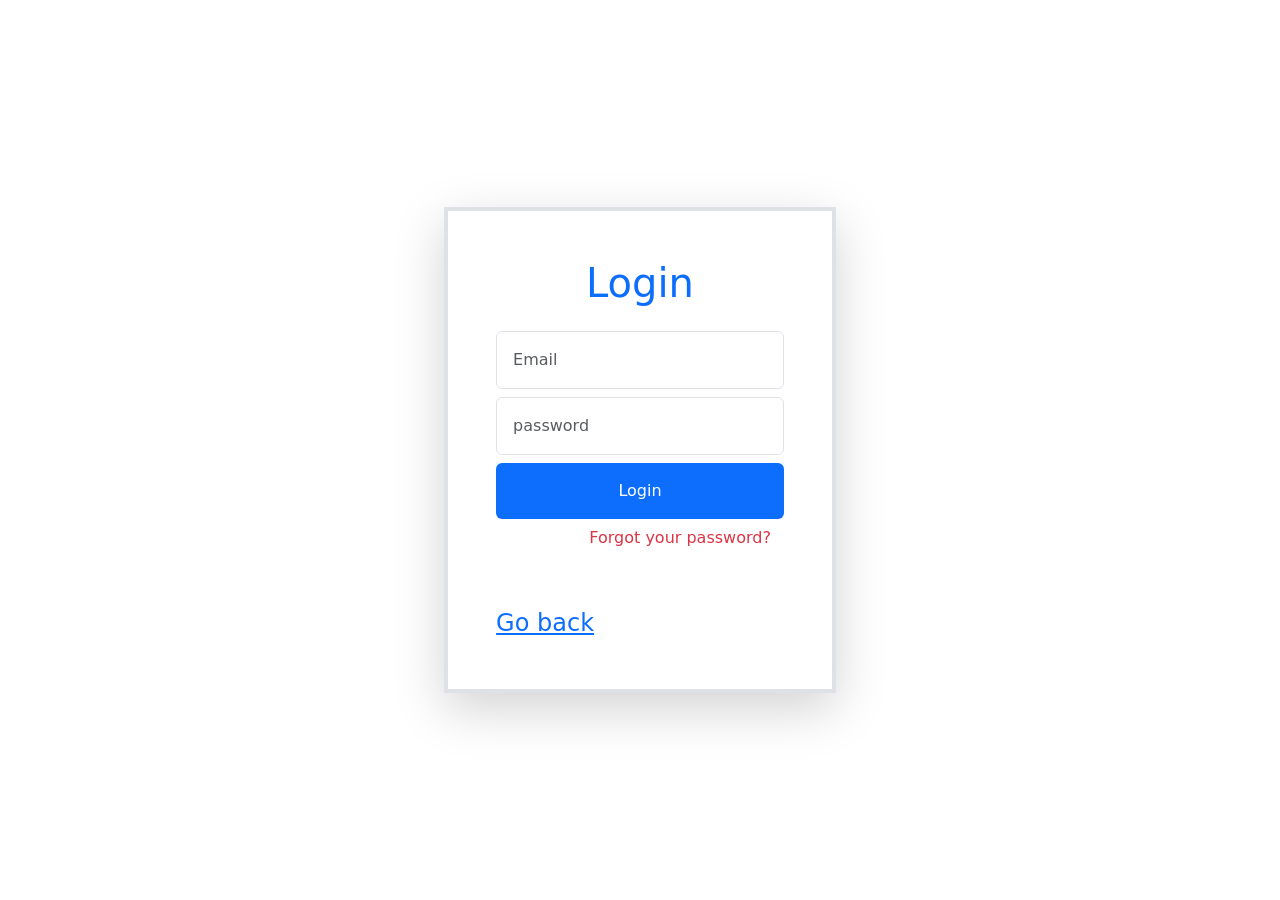
<file: admin.html>
<!DOCTYPE html>
<html lang="en">
<head>
    <meta charset="UTF-8">
    <meta name="viewport" content="width=device-width, initial-scale=1.0">
    <title>Document</title>
</head>
    <!-- Latest compiled and minified CSS -->
<link href="https://cdn.jsdelivr.net/npm/bootstrap@5.3.3/dist/css/bootstrap.min.css" rel="stylesheet">

<!-- Latest compiled JavaScript -->
<script src="https://cdn.jsdelivr.net/npm/bootstrap@5.3.3/dist/js/bootstrap.bundle.min.js"></script>
<body>
    <div class="container p-5 d-flex justify-content-center align-items-center vh-100">
        <form action="" class="border border-4 p-5 shadow-lg">
            <h1 class="pb-3 text-primary text-center">Login</h1>
            <input type="email" class="form-control p-3 mt-2 " placeholder="Email" required>
            <input type="password" class="form-control p-3 mt-2" placeholder="password" required>
            <button class=" btn btn-primary p-3 border-0 mt-2" style="width: 100%;">Login</button>
            <a href="" class="btn text-danger mb-5 w-100 text-end">Forgot your password?</a><br>
            <a href="index.html" class="mt-5 fs-4">Go back</a>
        </form>
    </div>
</body>
</html>
</file>
